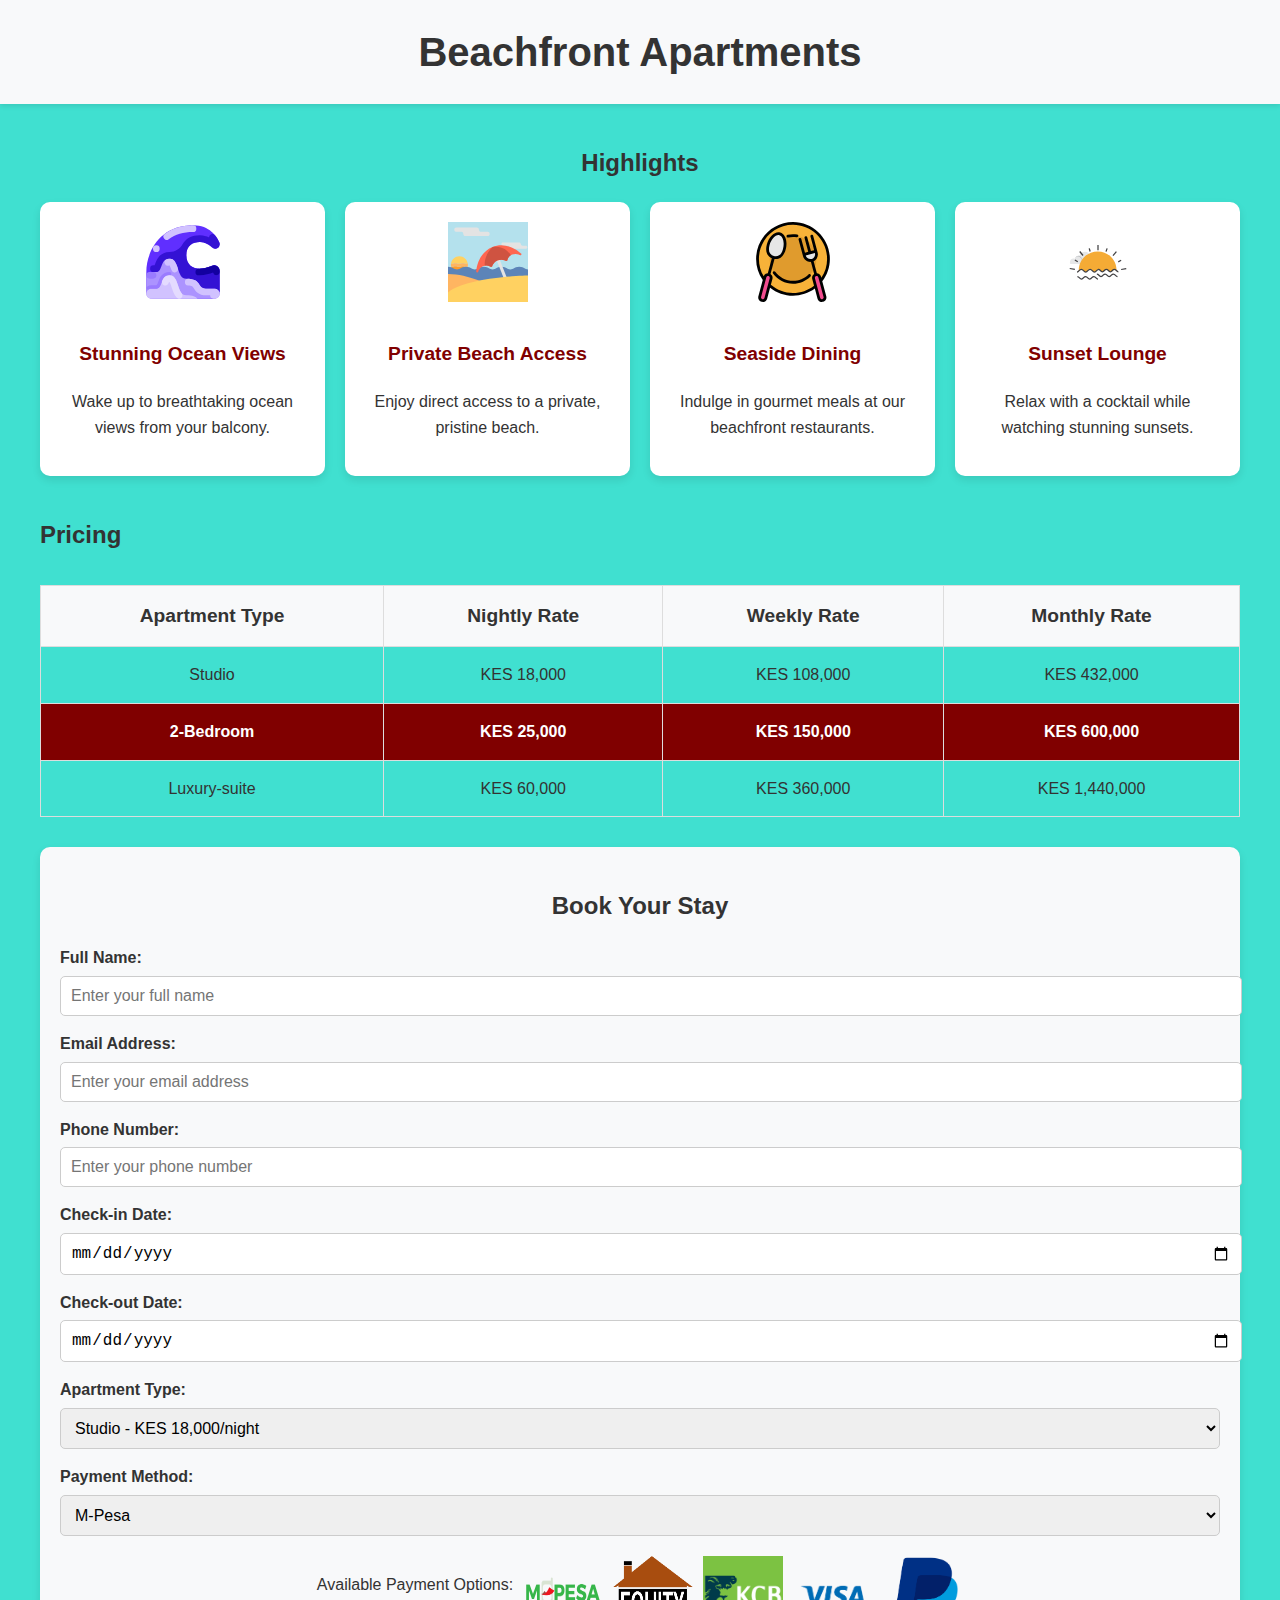
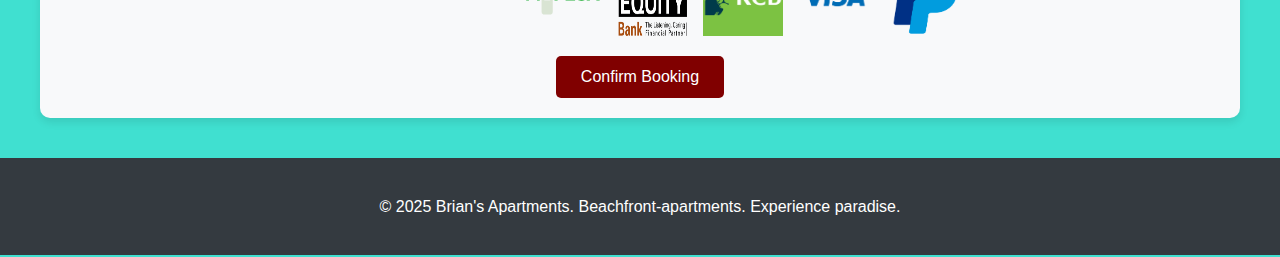
<file: beachfront-apartments.html>
<!DOCTYPE html>
<html lang="en">
  <head>
    <meta charset="UTF-8" />
    <meta name="viewport" content="width=device-width, initial-scale=1.0" />
    <title>City Apartments</title>
    <link rel="stylesheet" href="styles.css" />
    <style>
      body {
        font-family: Arial, sans-serif;
        line-height: 1.6;
        margin: 0;
        padding: 0;
        color: #333;
        background-color: turquoise;
      }
      
      header {
        background-color: #f8f9fa;
        padding: 20px 0;
        text-align: center;
        box-shadow: 0 2px 5px rgba(0, 0, 0, 0.1);
      }

      header h1 {
        font-size: 2.5rem;
        margin: 0;
      }

      main {
        padding: 20px;
      }

      .container {
        max-width: 1200px;
        margin: 0 auto;
        padding: 0 15px;
      }

      .features-section {
        margin: 40px 0;
      }

      .features-section h2 {
        text-align: center;
        margin-bottom: 20px;
      }

      .features {
        display: grid;
        grid-template-columns: repeat(auto-fit, minmax(250px, 1fr));
        gap: 20px;
      }

      .feature-card {
        background-color: #fff;
        border-radius: 10px;
        padding: 20px;
        box-shadow: 0 4px 8px rgba(0, 0, 0, 0.1);
        text-align: center;
        transition: transform 0.3s ease;
      }

      .feature-card:hover {
        transform: translateY(-5px);
      }

      .feature-card img {
        width: 80px;
        margin-bottom: 10px;
      }

      .feature-card h3 {
        font-size: 1.2rem;
        color: maroon;
      }

      /* Pricing Table */
      .pricing-table {
        width: 100%;
        margin: 30px 0;
        border-collapse: collapse;
        text-align: center;
      }

      .pricing-table th,
      .pricing-table td {
        padding: 15px;
        border: 1px solid #ddd;
      }

      .pricing-table th {
        background-color: #f8f9fa;
        font-size: 1.2rem;
      }

      .pricing-table td {
        font-size: 1rem;
      }

      .pricing-table .highlight {
        background-color: maroon;
        color: #fff;
      }

      .booking-form {
        background-color: #f8f9fa;
        padding: 20px;
        border-radius: 10px;
        box-shadow: 0 4px 8px rgba(0, 0, 0, 0.1);
        margin: 30px 0;
      }

      .booking-form h2 {
        text-align: center;
      }

      .form-group {
        margin: 15px 0;
      }

      .form-group label {
        display: block;
        font-weight: bold;
        margin-bottom: 5px;
      }

      .form-group input,
      .form-group select {
        width: 100%;
        padding: 10px;
        font-size: 1rem;
        border: 1px solid #ccc;
        border-radius: 5px;
      }

      .form-group input:focus,
      .form-group select:focus {
        border-color: maroon;
        outline: none;
      }

      .payment-options {
        margin: 20px 0;
        display: flex;
        flex-wrap: wrap;
        gap: 10px;
        justify-content: center;
      }

      .payment-options img {
        width: 80px;
        height: auto;
      }

      .submit-button {
        text-align: center;
      }

      .submit-button button {
        padding: 12px 25px;
        font-size: 1rem;
        background-color: maroon;
        color: #fff;
        border: none;
        border-radius: 5px;
        cursor: pointer;
      }

      .submit-button button:hover {
        background-color: maroon;
      }

      footer {
        background-color: #343a40;
        color: #fff;
        text-align: center;
        padding: 20px 0;
        margin-top: 40px;
      }

      /* Media Queries for Responsiveness */
      @media (max-width: 768px) {
        header h1 {
          font-size: 2rem;
        }

        .booking-form {
          padding: 15px;
        }

        .form-group input,
        .form-group select {
          font-size: 0.9rem;
        }

        .submit-button button {
          padding: 10px 20px;
          font-size: 0.9rem;
        }
      }

      @media (max-width: 576px) {
        header h1 {
          font-size: 1.8rem;
        }

        .payment-options img {
          width: 60px;
        }

        .submit-button button {
          width: 100%;
          font-size: 1rem;
        }
      }
    </style>
  </head>
  <body>
    <header> 
      <h1>Beachfront Apartments</h1>
    </header>
    <main class="container">
      <section class="features-section">
        <h2>Highlights</h2>
        <div class="features">
          <div class="feature-card">
            <img src="images/reshot-icon-ocean-wave-925QXMDH6W.svg" alt="Ocean View" />
            <h3>Stunning Ocean Views</h3>
            <p>Wake up to breathtaking ocean views from your balcony.</p>
          </div>
          <div class="feature-card">
            <img src="images/reshot-icon-beach-BEVYLC5MA7.svg" alt="Beach Access" />
            <h3>Private Beach Access</h3>
            <p>Enjoy direct access to a private, pristine beach.</p>
          </div>
          <div class="feature-card">
            <img src="images/reshot-icon-restaurant-YSTX8CFW2M.svg" alt="Dining" />
            <h3>Seaside Dining</h3>
            <p>Indulge in gourmet meals at our beachfront restaurants.</p>
          </div>
          <div class="feature-card">
            <img src="images/reshot-icon-sunset-KJ43LA6CFQ.svg" alt="Sunset Views" />
            <h3>Sunset Lounge</h3>
            <p>Relax with a cocktail while watching stunning sunsets.</p>
          </div>
        </div>
      </section>

      <!-- Pricing Table -->
      <section>
        <h2>Pricing</h2>
        <table class="pricing-table">
          <thead>
            <tr>
              <th>Apartment Type</th>
              <th>Nightly Rate</th>
              <th>Weekly Rate</th>
              <th>Monthly Rate</th>
            </tr>
          </thead>
          <tbody>
            <tr>
              <td>Studio</td>
              <td>KES 18,000</td>
              <td>KES 108,000</td>
              <td>KES 432,000</td>
            </tr>
            <tr class="highlight">
              <td>2-Bedroom</td>
              <td>KES 25,000</td>
              <td>KES 150,000</td>
              <td>KES 600,000</td>
            </tr>
            <tr>
              <td>Luxury-suite</td>
              <td>KES 60,000</td>
              <td>KES 360,000</td>
              <td>KES 1,440,000</td>
            </tr>
          </tbody>
        </table>
      </section>
      <section class="booking-form">
        <h2>Book Your Stay</h2>
        <form id="bookingForm" action="#" method="POST">
          <div class="form-group">
            <label for="name">Full Name:</label>
            <input
              type="text"
              id="name"
              name="name"
              placeholder="Enter your full name"
              required
            />
          </div>
          <div class="form-group">
            <label for="email">Email Address:</label>
            <input
              type="email"
              id="email"
              name="email"
              placeholder="Enter your email address"
              required
            />
          </div>
          <div class="form-group">
            <label for="phone">Phone Number:</label>
            <input
              type="tel"
              id="phone"
              name="phone"
              placeholder="Enter your phone number"
              required
            />
          </div>
          <div class="form-group">
            <label for="checkin">Check-in Date:</label>
            <input type="date" id="checkin" name="checkin" required />
          </div>
          <div class="form-group">
            <label for="checkout">Check-out Date:</label>
            <input type="date" id="checkout" name="checkout" required />
          </div>
          <div class="form-group">
            <label for="apartment">Apartment Type:</label>
            <select id="apartment" name="apartment" required>
              <option value="studio">Studio - KES 18,000/night</option>
              <option value="2-bedroom">2-Bedroom - KES 25,000/night</option>
              <option value="penthouse">Luxury-suite - KES 60,000/night</option>
            </select>
          </div>
          <div class="form-group">
            <label for="payment">Payment Method:</label>
            <select id="payment" name="payment" required>
              <option value="mpesa">M-Pesa</option>
              <option value="equity">Equity Bank</option>
              <option value="kcb">KCB Bank</option>
              <option value="visa">Visa</option>
              <option value="paypal">PayPal</option>
            </select>
          </div>
          <div class="payment-options">
            <p>Available Payment Options:</p>
            <img src="images/Mpesa-Logo.png" alt="M-Pesa" />
            <img src="images/equity-bank-seeklogo.png" alt="Equity Bank" />
            <img src="images/idZTbUVQVQ_1738647572570.png" alt="KCB Bank" />
            <img src="images/vecteezy_visa-logo-png-visa-icon-transparent-png_20975576.png" alt="Visa" />
            <img src="images/pngwing.com.png" alt="PayPal" />
          </div>
          <div class="submit-button">
            <button type="submit">Confirm Booking</button>
          </div>
        </form>
      </section>
    </main>
    <footer>
      <p>&copy; 2025 Brian's Apartments. Beachfront-apartments. Experience paradise.</p>
    </footer>
  </body>
</html>
    </main>
  </body>
</html>
</file>
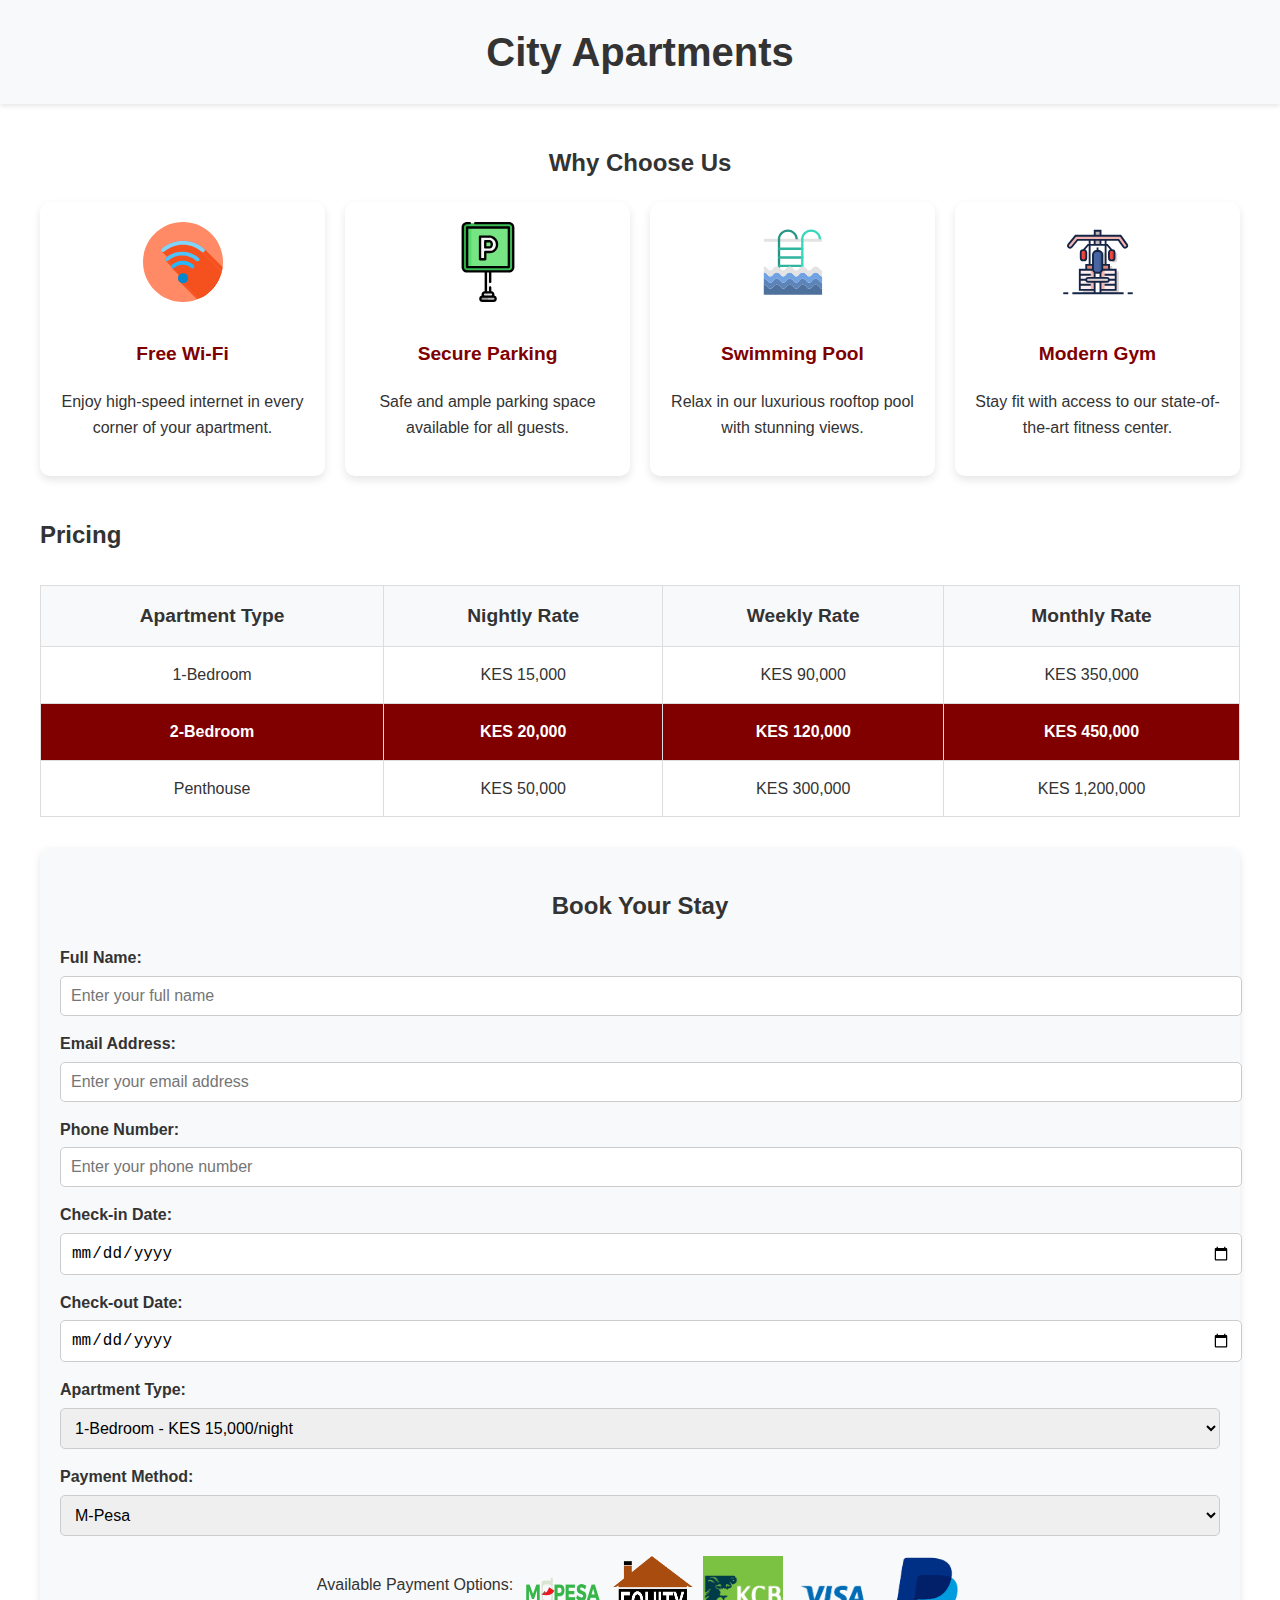
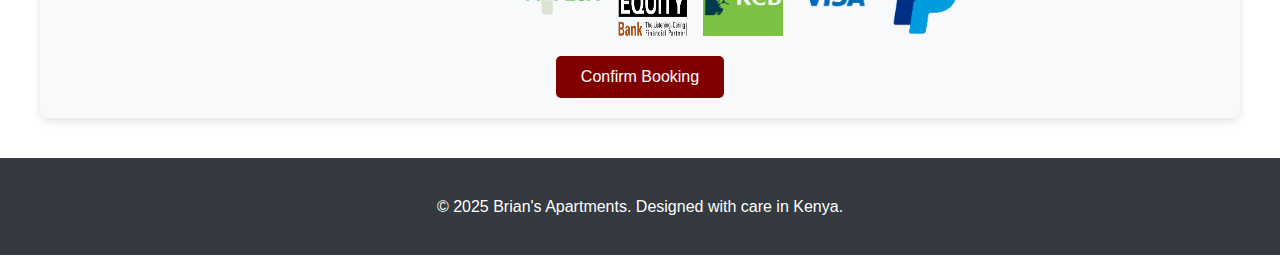
<file: city-apartments.html>
<!DOCTYPE html>
<html lang="en">
  <head>
    <meta charset="UTF-8" />
    <meta name="viewport" content="width=device-width, initial-scale=1.0" />
    <title>City Apartments</title>
    <link rel="stylesheet" href="styles.css" />
    <style>
      body {
        font-family: Arial, sans-serif;
        line-height: 1.6;
        margin: 0;
        padding: 0;
        color: #333;
      }

      header {
        background-color: #f8f9fa;
        padding: 20px 0;
        text-align: center;
        box-shadow: 0 2px 5px rgba(0, 0, 0, 0.1);
      }

      header h1 {
        font-size: 2.5rem;
        margin: 0;
      }

      main {
        padding: 20px;
      }

      .container {
        max-width: 1200px;
        margin: 0 auto;
        padding: 0 15px;
      }

      .features-section {
        margin: 40px 0;
      }

      .features-section h2 {
        text-align: center;
        margin-bottom: 20px;
      }

      .features {
        display: grid;
        grid-template-columns: repeat(auto-fit, minmax(250px, 1fr));
        gap: 20px;
      }

      .feature-card {
        background-color: #fff;
        border-radius: 10px;
        padding: 20px;
        box-shadow: 0 4px 8px rgba(0, 0, 0, 0.1);
        text-align: center;
        transition: transform 0.3s ease;
      }

      .feature-card:hover {
        transform: translateY(-5px);
      }

      .feature-card img {
        width: 80px;
        margin-bottom: 10px;
      }

      .feature-card h3 {
        font-size: 1.2rem;
        color: maroon;
      }

      /* Pricing Table */
      .pricing-table {
        width: 100%;
        margin: 30px 0;
        border-collapse: collapse;
        text-align: center;
      }

      .pricing-table th,
      .pricing-table td {
        padding: 15px;
        border: 1px solid #ddd;
      }

      .pricing-table th {
        background-color: #f8f9fa;
        font-size: 1.2rem;
      }

      .pricing-table td {
        font-size: 1rem;
      }

      .pricing-table .highlight {
        background-color: maroon;
        color: #fff;
      }

      .booking-form {
        background-color: #f8f9fa;
        padding: 20px;
        border-radius: 10px;
        box-shadow: 0 4px 8px rgba(0, 0, 0, 0.1);
        margin: 30px 0;
      }

      .booking-form h2 {
        text-align: center;
      }

      .form-group {
        margin: 15px 0;
      }

      .form-group label {
        display: block;
        font-weight: bold;
        margin-bottom: 5px;
      }

      .form-group input,
      .form-group select {
        width: 100%;
        padding: 10px;
        font-size: 1rem;
        border: 1px solid #ccc;
        border-radius: 5px;
      }

      .form-group input:focus,
      .form-group select:focus {
        border-color: maroon;
        outline: none;
      }

      .payment-options {
        margin: 20px 0;
        display: flex;
        flex-wrap: wrap;
        gap: 10px;
        justify-content: center;
      }

      .payment-options img {
        width: 80px;
        height: auto;
      }

      .submit-button {
        text-align: center;
      }

      .submit-button button {
        padding: 12px 25px;
        font-size: 1rem;
        background-color: maroon;
        color: #fff;
        border: none;
        border-radius: 5px;
        cursor: pointer;
      }

      .submit-button button:hover {
        background-color: maroon;
      }

      footer {
        background-color: #343a40;
        color: #fff;
        text-align: center;
        padding: 20px 0;
        margin-top: 40px;
      }

      /* Media Queries for Responsiveness */
      @media (max-width: 768px) {
        header h1 {
          font-size: 2rem;
        }

        .booking-form {
          padding: 15px;
        }

        .form-group input,
        .form-group select {
          font-size: 0.9rem;
        }

        .submit-button button {
          padding: 10px 20px;
          font-size: 0.9rem;
        }
      }

      @media (max-width: 576px) {
        header h1 {
          font-size: 1.8rem;
        }

        .payment-options img {
          width: 60px;
        }

        .submit-button button {
          width: 100%;
          font-size: 1rem;
        }
      }
    </style>
  </head>
  <body>
    <header>
      <h1>City Apartments</h1>
    </header>
    <main class="container">
      <section class="features-section">
        <h2>Why Choose Us</h2>
        <div class="features">
          <div class="feature-card">
            <img src="images/reshot-icon-wifi-9GNBSHYE6A.svg" alt="Free Wi-Fi" />
            <h3>Free Wi-Fi</h3>
            <p>Enjoy high-speed internet in every corner of your apartment.</p>
          </div>
          <div class="feature-card">
            <img src="images/reshot-icon-parking-YW4CGQ8JEV.svg" alt="Parking" />
            <h3>Secure Parking</h3>
            <p>Safe and ample parking space available for all guests.</p>
          </div>
          <div class="feature-card">
            <img src="images/reshot-icon-pool-UV6WNCDA3R.svg" alt="Pool" />
            <h3>Swimming Pool</h3>
            <p>Relax in our luxurious rooftop pool with stunning views.</p>
          </div>
          <div class="feature-card">
            <img src="images/reshot-icon-gym-station-2B8U6QTVG4.svg" alt="Gym" />
            <h3>Modern Gym</h3>
            <p>Stay fit with access to our state-of-the-art fitness center.</p>
          </div>
        </div>
      </section>

      <!-- Pricing Table -->
      <section>
        <h2>Pricing</h2>
        <table class="pricing-table">
          <thead>
            <tr>
              <th>Apartment Type</th>
              <th>Nightly Rate</th>
              <th>Weekly Rate</th>
              <th>Monthly Rate</th>
            </tr>
          </thead>
          <tbody>
            <tr>
              <td>1-Bedroom</td>
              <td>KES 15,000</td>
              <td>KES 90,000</td>
              <td>KES 350,000</td>
            </tr>
            <tr class="highlight">
              <td>2-Bedroom</td>
              <td>KES 20,000</td>
              <td>KES 120,000</td>
              <td>KES 450,000</td>
            </tr>
            <tr>
              <td>Penthouse</td>
              <td>KES 50,000</td>
              <td>KES 300,000</td>
              <td>KES 1,200,000</td>
            </tr>
          </tbody>
        </table>
      </section>
      <section class="booking-form">
        <h2>Book Your Stay</h2>
        <form id="bookingForm" action="#" method="POST">
          <div class="form-group">
            <label for="name">Full Name:</label>
            <input
              type="text"
              id="name"
              name="name"
              placeholder="Enter your full name"
              required
            />
          </div>
          <div class="form-group">
            <label for="email">Email Address:</label>
            <input
              type="email"
              id="email"
              name="email"
              placeholder="Enter your email address"
              required
            />
          </div>
          <div class="form-group">
            <label for="phone">Phone Number:</label>
            <input
              type="tel"
              id="phone"
              name="phone"
              placeholder="Enter your phone number"
              required
            />
          </div>
          <div class="form-group">
            <label for="checkin">Check-in Date:</label>
            <input type="date" id="checkin" name="checkin" required />
          </div>
          <div class="form-group">
            <label for="checkout">Check-out Date:</label>
            <input type="date" id="checkout" name="checkout" required />
          </div>
          <div class="form-group">
            <label for="apartment">Apartment Type:</label>
            <select id="apartment" name="apartment" required>
              <option value="1-bedroom">1-Bedroom - KES 15,000/night</option>
              <option value="2-bedroom">2-Bedroom - KES 20,000/night</option>
              <option value="penthouse">Penthouse - KES 50,000/night</option>
            </select>
          </div>
          <div class="form-group">
            <label for="payment">Payment Method:</label>
            <select id="payment" name="payment" required>
              <option value="mpesa">M-Pesa</option>
              <option value="equity">Equity Bank</option>
              <option value="kcb">KCB Bank</option>
              <option value="visa">Visa</option>
              <option value="paypal">PayPal</option>
            </select>
          </div>
          <div class="payment-options">
            <p>Available Payment Options:</p>
            <img src="images/Mpesa-Logo.png" alt="M-Pesa" />
            <img src="images/equity-bank-seeklogo.png" alt="Equity Bank" />
            <img src="images/idZTbUVQVQ_1738647572570.png" alt="KCB Bank" />
            <img src="images/vecteezy_visa-logo-png-visa-icon-transparent-png_20975576.png" alt="Visa" />
            <img src="images/pngwing.com.png" alt="PayPal" />
          </div>
          <div class="submit-button">
            <button type="submit">Confirm Booking</button>
          </div>
        </form>
      </section>
    </main>
    <footer>
      <p>&copy; 2025 Brian's Apartments. Designed with care in Kenya.</p>
    </footer>
  </body>
</html>
    </main>
  </body>
</html>
</file>
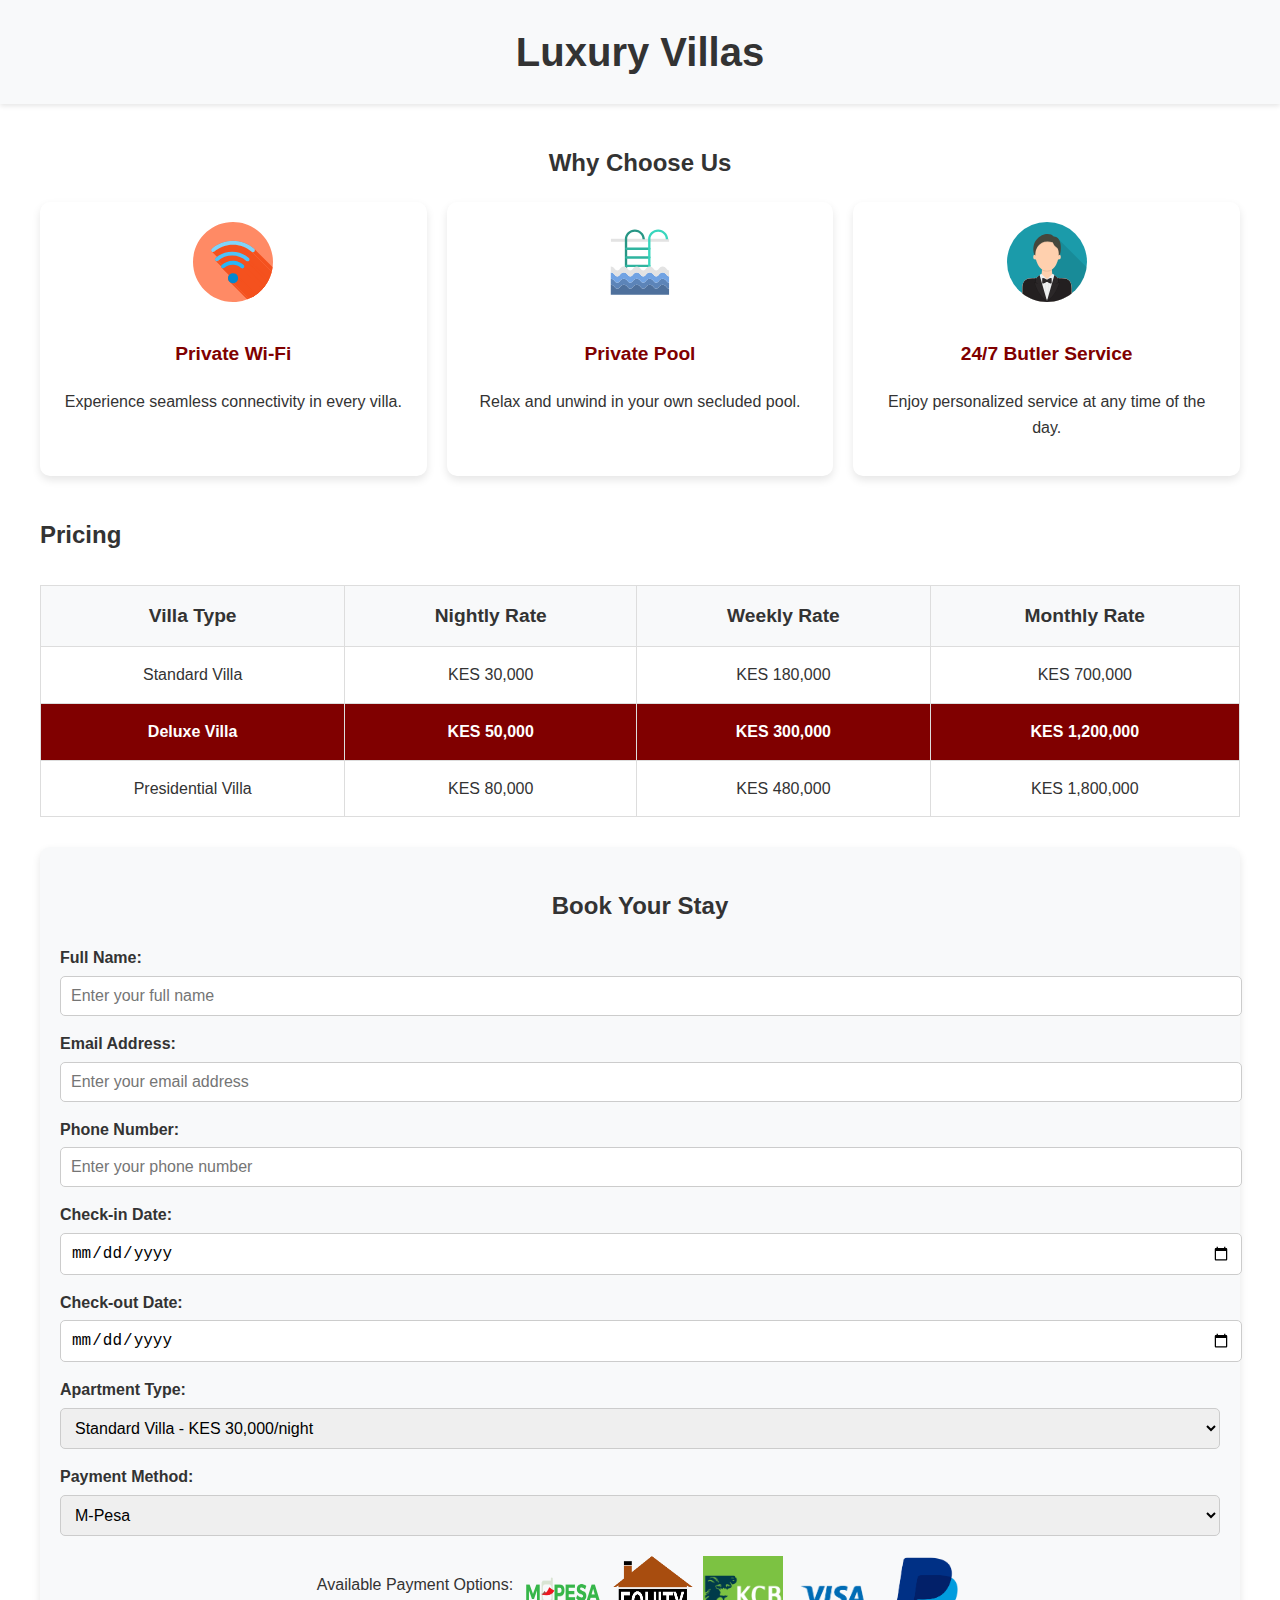
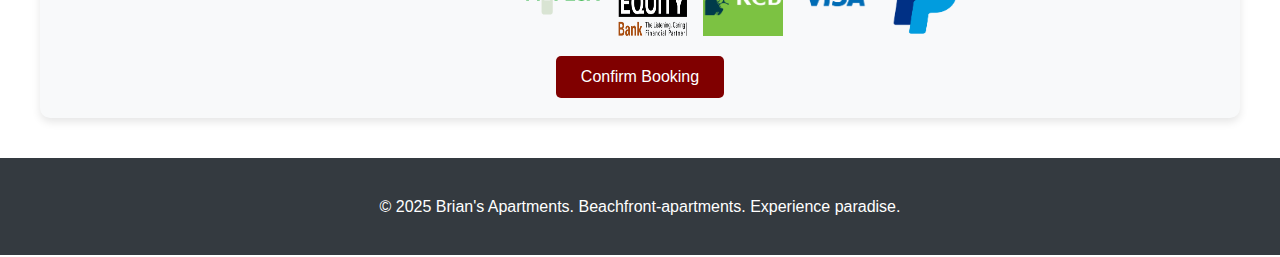
<file: luxury-villas.html>
<!DOCTYPE html>
<html lang="en">
  <head>
    <meta charset="UTF-8" />
    <meta name="viewport" content="width=device-width, initial-scale=1.0" />
    <title>Luxury Villas</title>
    <link rel="stylesheet" href="styles.css" />
    <style>
      body {
        font-family: Arial, sans-serif;
        line-height: 1.6;
        margin: 0;
        padding: 0;
        color: #333;
      }

      header {
        background-color: #f8f9fa;
        padding: 20px 0;
        text-align: center;
        box-shadow: 0 2px 5px rgba(0, 0, 0, 0.1);
      }

      header h1 {
        font-size: 2.5rem;
        margin: 0;
      }

      main {
        padding: 20px;
      }

      .container {
        max-width: 1200px;
        margin: 0 auto;
        padding: 0 15px;
      }

      .features-section {
        margin: 40px 0;
      }

      .features-section h2 {
        text-align: center;
        margin-bottom: 20px;
      }

      .features {
        display: grid;
        grid-template-columns: repeat(auto-fit, minmax(250px, 1fr));
        gap: 20px;
      }

      .feature-card {
        background-color: #fff;
        border-radius: 10px;
        padding: 20px;
        box-shadow: 0 4px 8px rgba(0, 0, 0, 0.1);
        text-align: center;
        transition: transform 0.3s ease;
      }

      .feature-card:hover {
        transform: translateY(-5px);
      }

      .feature-card img {
        width: 80px;
        margin-bottom: 10px;
      }

      .feature-card h3 {
        font-size: 1.2rem;
        color: maroon;
      }

      /* Pricing Table */
      .pricing-table {
        width: 100%;
        margin: 30px 0;
        border-collapse: collapse;
        text-align: center;
      }

      .pricing-table th,
      .pricing-table td {
        padding: 15px;
        border: 1px solid #ddd;
      }

      .pricing-table th {
        background-color: #f8f9fa;
        font-size: 1.2rem;
      }

      .pricing-table td {
        font-size: 1rem;
      }

      .pricing-table .highlight {
        background-color: maroon;
        color: #fff;
      }

      .booking-form {
        background-color: #f8f9fa;
        padding: 20px;
        border-radius: 10px;
        box-shadow: 0 4px 8px rgba(0, 0, 0, 0.1);
        margin: 30px 0;
      }

      .booking-form h2 {
        text-align: center;
      }

      .form-group {
        margin: 15px 0;
      }

      .form-group label {
        display: block;
        font-weight: bold;
        margin-bottom: 5px;
      }

      .form-group input,
      .form-group select {
        width: 100%;
        padding: 10px;
        font-size: 1rem;
        border: 1px solid #ccc;
        border-radius: 5px;
      }

      .form-group input:focus,
      .form-group select:focus {
        border-color: maroon;
        outline: none;
      }

      .payment-options {
        margin: 20px 0;
        display: flex;
        flex-wrap: wrap;
        gap: 10px;
        justify-content: center;
      }

      .payment-options img {
        width: 80px;
        height: auto;
      }

      .submit-button {
        text-align: center;
      }

      .submit-button button {
        padding: 12px 25px;
        font-size: 1rem;
        background-color: maroon;
        color: #fff;
        border: none;
        border-radius: 5px;
        cursor: pointer;
      }

      .submit-button button:hover {
        background-color: maroon;
      }

      footer {
        background-color: #343a40;
        color: #fff;
        text-align: center;
        padding: 20px 0;
        margin-top: 40px;
      }

      /* Media Queries for Responsiveness */
      @media (max-width: 768px) {
        header h1 {
          font-size: 2rem;
        }

        .booking-form {
          padding: 15px;
        }

        .form-group input,
        .form-group select {
          font-size: 0.9rem;
        }

        .submit-button button {
          padding: 10px 20px;
          font-size: 0.9rem;
        }
      }

      @media (max-width: 576px) {
        header h1 {
          font-size: 1.8rem;
        }

        .payment-options img {
          width: 60px;
        }

        .submit-button button {
          width: 100%;
          font-size: 1rem;
        }
      }
    </style>
  </head>
  <body>
    <header>
      <h1>Luxury Villas</h1>
    </header>
    <main class="container">
        <section class="features-section">
            <h2>Why Choose Us</h2>
            <div class="features">
              <div class="feature-card">
                <img src="images/reshot-icon-wifi-9GNBSHYE6A.svg" alt="Free Wi-Fi" />
                <h3>Private Wi-Fi</h3>
                <p>Experience seamless connectivity in every villa.</p>
              </div>
              <div class="feature-card">
                <img src="images/reshot-icon-pool-UV6WNCDA3R.svg" alt="Private Pool" />
                <h3>Private Pool</h3>
                <p>Relax and unwind in your own secluded pool.</p>
              </div>
              <div class="feature-card">
                <img src="images/reshot-icon-butler-Y4FSAE6DCQ.svg" alt="Butler Service" />
                <h3>24/7 Butler Service</h3>
                <p>Enjoy personalized service at any time of the day.</p>
              </div>
            </div>
          </section>

      <!-- Pricing Table -->
      <section>
        <h2>Pricing</h2>
        <table class="pricing-table">
          <thead>
            <tr>
              <th>Villa Type</th>
              <th>Nightly Rate</th>
              <th>Weekly Rate</th>
              <th>Monthly Rate</th>
            </tr>
          </thead>
          <tbody>
            <tr>
              <td>Standard Villa</td>
              <td>KES 30,000</td>
              <td>KES 180,000</td>
              <td>KES 700,000</td>
            </tr>
            <tr class="highlight">
              <td>Deluxe Villa</td>
              <td>KES 50,000</td>
              <td>KES 300,000</td>
              <td>KES 1,200,000</td>
            </tr>
            <tr>
              <td>Presidential Villa</td>
              <td>KES 80,000</td>
              <td>KES 480,000</td>
              <td>KES 1,800,000</td>
            </tr>
          </tbody>
        </table>
      </section>
      <section class="booking-form">
        <h2>Book Your Stay</h2>
        <form id="bookingForm" action="#" method="POST">
          <div class="form-group">
            <label for="name">Full Name:</label>
            <input
              type="text"
              id="name"
              name="name"
              placeholder="Enter your full name"
              required
            />
          </div>
          <div class="form-group">
            <label for="email">Email Address:</label>
            <input
              type="email"
              id="email"
              name="email"
              placeholder="Enter your email address"
              required
            />
          </div>
          <div class="form-group">
            <label for="phone">Phone Number:</label>
            <input
              type="tel"
              id="phone"
              name="phone"
              placeholder="Enter your phone number"
              required
            />
          </div>
          <div class="form-group">
            <label for="checkin">Check-in Date:</label>
            <input type="date" id="checkin" name="checkin" required />
          </div>
          <div class="form-group">
            <label for="checkout">Check-out Date:</label>
            <input type="date" id="checkout" name="checkout" required />
          </div>
          <div class="form-group">
            <label for="apartment">Apartment Type:</label>
            <select id="apartment" name="apartment" required>
              <option value="Standard">Standard Villa - KES 30,000/night</option>
              <option value="Deluxe">Deluxe Villa - KES 50,000/night</option>
              <option value="Presidential">Presidential Villa - KES 80,000/night</option>
            </select>
          </div>
          <div class="form-group">
            <label for="payment">Payment Method:</label>
            <select id="payment" name="payment" required>
              <option value="mpesa">M-Pesa</option>
              <option value="equity">Equity Bank</option>
              <option value="kcb">KCB Bank</option>
              <option value="visa">Visa</option>
              <option value="paypal">PayPal</option>
            </select>
          </div>
          <div class="payment-options">
            <p>Available Payment Options:</p>
            <img src="images/Mpesa-Logo.png" alt="M-Pesa" />
            <img src="images/equity-bank-seeklogo.png" alt="Equity Bank" />
            <img src="images/idZTbUVQVQ_1738647572570.png" alt="KCB Bank" />
            <img src="images/vecteezy_visa-logo-png-visa-icon-transparent-png_20975576.png" alt="Visa" />
            <img src="images/pngwing.com.png" alt="PayPal" />
          </div>
          <div class="submit-button">
            <button type="submit">Confirm Booking</button>
          </div>
        </form>
      </section>
    </main>
    <footer>
      <p>&copy; 2025 Brian's Apartments. Beachfront-apartments. Experience paradise.</p>
    </footer>
  </body>
</html>
    </main>
  </body>
</html>
</file>
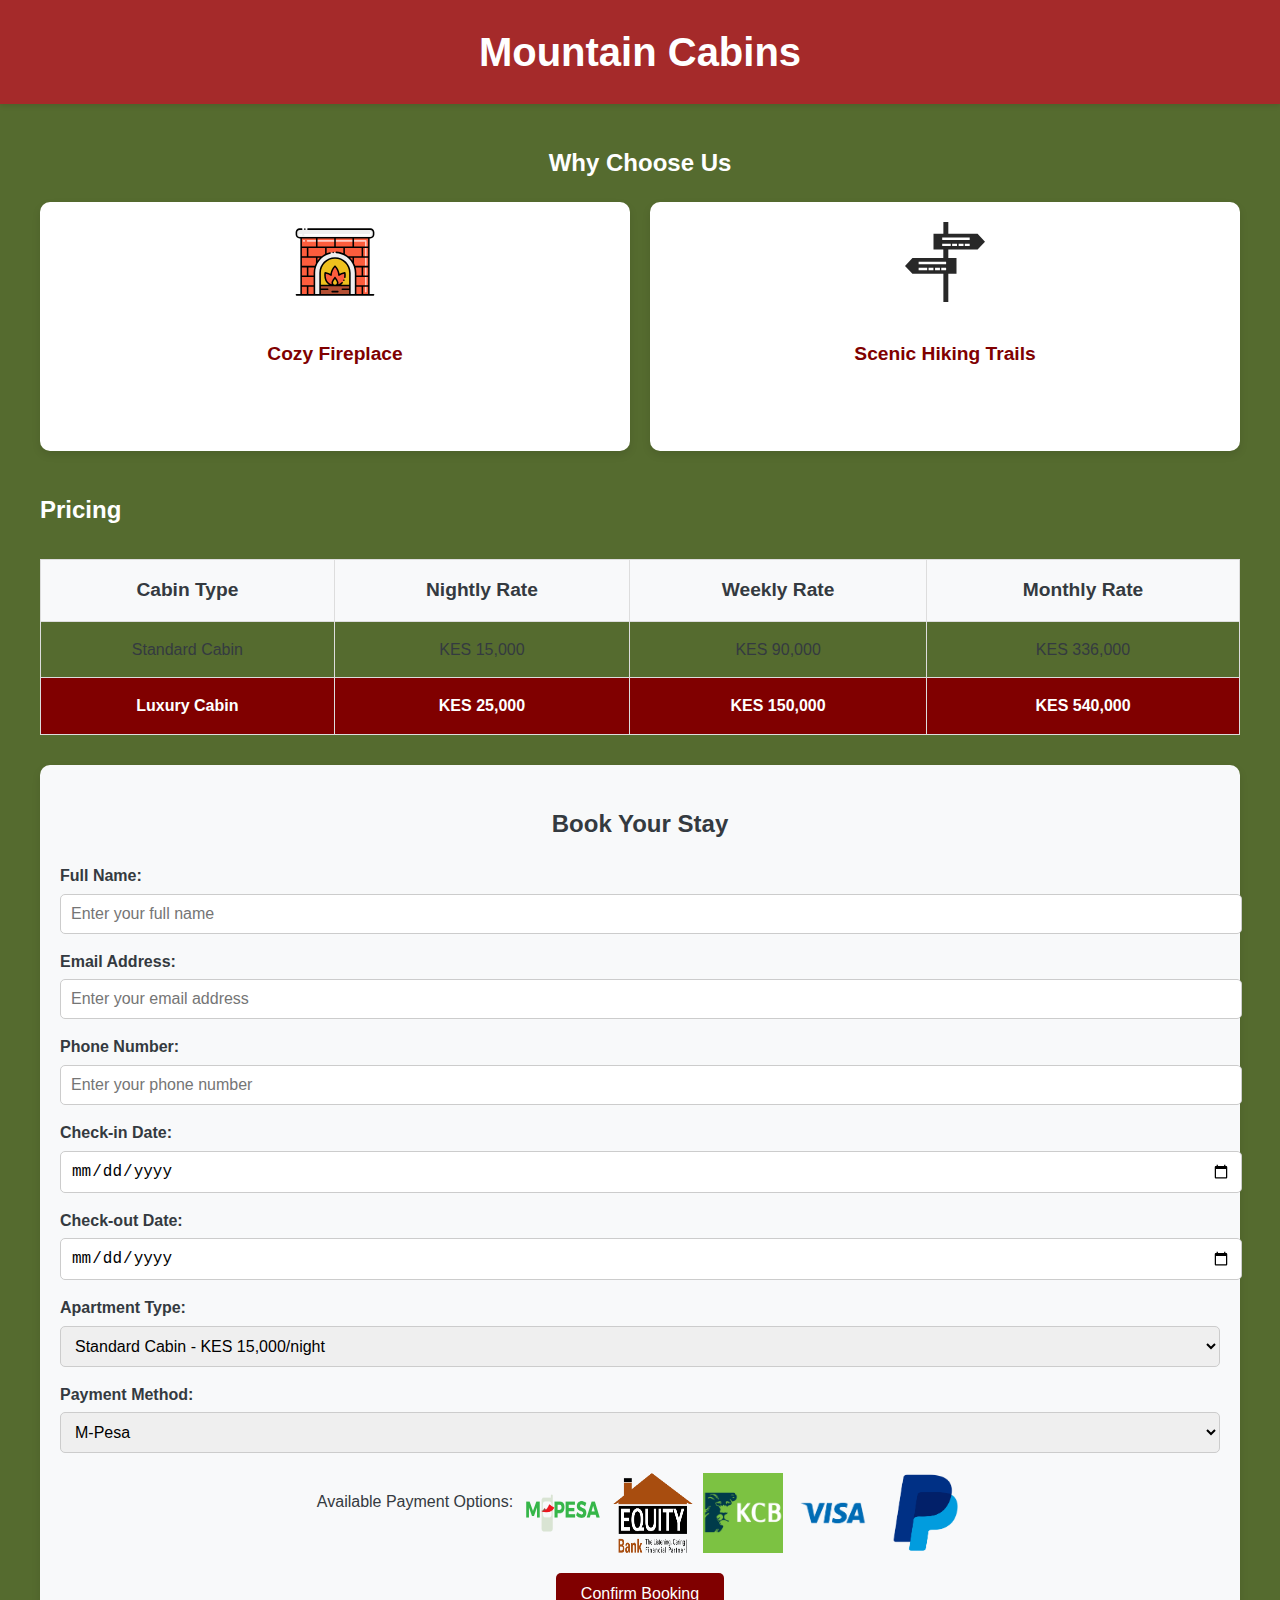
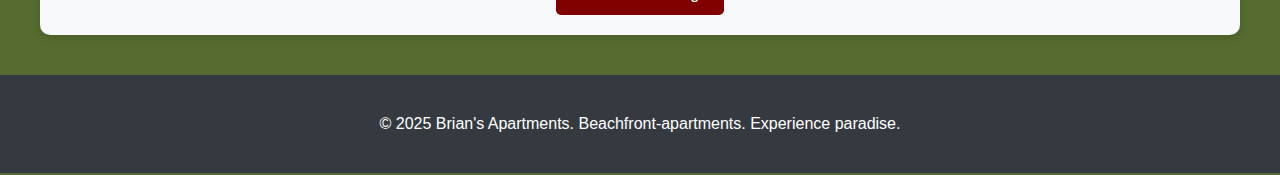
<file: mountain-cabins.html>
<!DOCTYPE html>
<html lang="en">
  <head>
    <meta charset="UTF-8" />
    <meta name="viewport" content="width=device-width, initial-scale=1.0" />
    <title>Mountain Cabins</title>
    <link rel="stylesheet" href="styles.css" />
    <style>
      body {
        font-family: Arial, sans-serif;
        line-height: 1.6;
        margin: 0;
        padding: 0;
        color: white;
        background-color: darkolivegreen;
      }

      header {
        background-color: brown;
        padding: 20px 0;
        text-align: center;
        box-shadow: 0 2px 5px rgba(0, 0, 0, 0.1);
      }

      header h1 {
        font-size: 2.5rem;
        margin: 0;
      }

      main {
        padding: 20px;
      }

      .container {
        max-width: 1200px;
        margin: 0 auto;
        padding: 0 15px;
      }

      .features-section {
        margin: 40px 0;
      }

      .features-section h2 {
        text-align: center;
        margin-bottom: 20px;
      }

      .features {
        display: grid;
        grid-template-columns: repeat(auto-fit, minmax(250px, 1fr));
        gap: 20px;
      }

      .feature-card {
        background-color: #fff;
        border-radius: 10px;
        padding: 20px;
        box-shadow: 0 4px 8px rgba(0, 0, 0, 0.1);
        text-align: center;
        transition: transform 0.3s ease;
      }

      .feature-card:hover {
        transform: translateY(-5px);
      }

      .feature-card img {
        width: 80px;
        margin-bottom: 10px;
      }

      .feature-card h3 {
        font-size: 1.2rem;
        color: maroon;
      }

      /* Pricing Table */
      .pricing-table {
        width: 100%;
        margin: 30px 0;
        border-collapse: collapse;
        text-align: center;
        color: #343a40;
      }

      .pricing-table th,
      .pricing-table td {
        padding: 15px;
        border: 1px solid #ddd;
      }

      .pricing-table th {
        background-color: #f8f9fa;
        font-size: 1.2rem;
      }

      .pricing-table td {
        font-size: 1rem;
      }

      .pricing-table .highlight {
        background-color: maroon;
        color: #fff;
      }

      .booking-form {
        background-color: #f8f9fa;
        padding: 20px;
        border-radius: 10px;
        box-shadow: 0 4px 8px rgba(0, 0, 0, 0.1);
        margin: 30px 0;
        color: #343a40;
      }

      .booking-form h2 {
        text-align: center;
      }

      .form-group {
        margin: 15px 0;
      }

      .form-group label {
        display: block;
        font-weight: bold;
        margin-bottom: 5px;
      }

      .form-group input,
      .form-group select {
        width: 100%;
        padding: 10px;
        font-size: 1rem;
        border: 1px solid #ccc;
        border-radius: 5px;
      }

      .form-group input:focus,
      .form-group select:focus {
        border-color: maroon;
        outline: none;
      }

      .payment-options {
        margin: 20px 0;
        display: flex;
        flex-wrap: wrap;
        gap: 10px;
        justify-content: center;
      }

      .payment-options img {
        width: 80px;
        height: auto;
      }

      .submit-button {
        text-align: center;
      }

      .submit-button button {
        padding: 12px 25px;
        font-size: 1rem;
        background-color: maroon;
        color: #fff;
        border: none;
        border-radius: 5px;
        cursor: pointer;
      }

      .submit-button button:hover {
        background-color: maroon;
      }

      footer {
        background-color: #343a40;
        color: #fff;
        text-align: center;
        padding: 20px 0;
        margin-top: 40px;
      }

      /* Media Queries for Responsiveness */
      @media (max-width: 768px) {
        header h1 {
          font-size: 2rem;
        }

        .booking-form {
          padding: 15px;
        }

        .form-group input,
        .form-group select {
          font-size: 0.9rem;
        }

        .submit-button button {
          padding: 10px 20px;
          font-size: 0.9rem;
        }
      }

      @media (max-width: 576px) {
        header h1 {
          font-size: 1.8rem;
        }

        .payment-options img {
          width: 60px;
        }

        .submit-button button {
          width: 100%;
          font-size: 1rem;
        }
      }
    </style>
  </head>
  <body>
    <header>
      <h1>Mountain Cabins</h1>
    </header>
    <main class="container">
        <section class="features-section">
            <h2>Why Choose Us</h2>
            <div class="features">
              <div class="feature-card">
                <img src="images/reshot-icon-fireplace-TLJX2YVDH8.svg" alt="Cozy Fireplace" />
                <h3>Cozy Fireplace</h3>
                <p>Relax by the warm and inviting fireplace.</p>
              </div>
              <div class="feature-card">
                <img src="images/reshot-icon-trail-signs-Q7HL849V5B.svg" alt="Hiking Trails" />
                <h3>Scenic Hiking Trails</h3>
                <p>Explore the beautiful mountain landscapes.</p>
              </div>
            </div>
          </section>

      <!-- Pricing Table -->
      <section>
        <h2>Pricing</h2>
        <table class="pricing-table">
          <thead>
            <tr>
              <th>Cabin Type</th>
              <th>Nightly Rate</th>
              <th>Weekly Rate</th>
              <th>Monthly Rate</th>
            </tr>
          </thead>
          <tbody>
            <tr>
              <td>Standard Cabin</td>
              <td>KES 15,000</td>
              <td>KES 90,000</td>
              <td>KES 336,000</td>
            </tr>
            <tr class="highlight">
              <td>Luxury Cabin</td>
              <td>KES 25,000</td>
              <td>KES 150,000</td>
              <td>KES 540,000</td>
            </tr>
          </tbody>
        </table>
      </section>
      <section class="booking-form">
        <h2>Book Your Stay</h2>
        <form id="bookingForm" action="#" method="POST">
          <div class="form-group">
            <label for="name">Full Name:</label>
            <input
              type="text"
              id="name"
              name="name"
              placeholder="Enter your full name"
              required
            />
          </div>
          <div class="form-group">
            <label for="email">Email Address:</label>
            <input
              type="email"
              id="email"
              name="email"
              placeholder="Enter your email address"
              required
            />
          </div>
          <div class="form-group">
            <label for="phone">Phone Number:</label>
            <input
              type="tel"
              id="phone"
              name="phone"
              placeholder="Enter your phone number"
              required
            />
          </div>
          <div class="form-group">
            <label for="checkin">Check-in Date:</label>
            <input type="date" id="checkin" name="checkin" required />
          </div>
          <div class="form-group">
            <label for="checkout">Check-out Date:</label>
            <input type="date" id="checkout" name="checkout" required />
          </div>
          <div class="form-group">
            <label for="apartment">Apartment Type:</label>
            <select id="apartment" name="apartment" required>
              <option value="Standard">Standard Cabin - KES 15,000/night</option>
              <option value="Luxury">Luxury Cabin - KES 25,000/night</option>
            </select>
          </div>
          <div class="form-group">
            <label for="payment">Payment Method:</label>
            <select id="payment" name="payment" required>
              <option value="mpesa">M-Pesa</option>
              <option value="equity">Equity Bank</option>
              <option value="kcb">KCB Bank</option>
              <option value="visa">Visa</option>
              <option value="paypal">PayPal</option>
            </select>
          </div>
          <div class="payment-options">
            <p>Available Payment Options:</p>
            <img src="images/Mpesa-Logo.png" alt="M-Pesa" />
            <img src="images/equity-bank-seeklogo.png" alt="Equity Bank" />
            <img src="images/idZTbUVQVQ_1738647572570.png" alt="KCB Bank" />
            <img src="images/vecteezy_visa-logo-png-visa-icon-transparent-png_20975576.png" alt="Visa" />
            <img src="images/pngwing.com.png" alt="PayPal" />
          </div>
          <div class="submit-button">
            <button type="submit">Confirm Booking</button>
          </div>
        </form>
      </section>
    </main>
    <footer>
      <p>&copy; 2025 Brian's Apartments. Beachfront-apartments. Experience paradise.</p>
    </footer>
  </body>
</html>
    </main>
  </body>
</html>
</file>
<file: styles.css>
/* General styles */
.bg-light {
  background-color: #d0dbe7 !important;
  max-height: 100px !important;
}

.nav-link {
  color: black !important;
  font-size: 1rem;
}

/* Logo styling */
.logo img {
  width: 100px;
  height: auto;
  transition: width 0.3s ease;
}

/* Menu button styling */
.menu-btn {
  display: none; /* Hide menu button by default */
  font-size: 1.5rem;
  cursor: pointer;
}

/* Navigation menu styling */
nav ul {
  display: flex; /* Show nav links by default for large screens */
  flex-direction: row;
  gap: 1rem;
  align-items: center;
}

/* Responsive styles */
@media (max-width: 768px) {
  .logo img {
    width: 70px;
  }

  /* Show the menu button on small screens */
  .menu-btn {
    display: block;
    position: absolute;
    top: 15px;
    right: 20px;
    font-size: 1.8rem;
    cursor: pointer;
    z-index: 1100;
  }

  /* Hide nav links on small screens by default */
  nav ul {
    display: none;
    flex-direction: column;
    align-items: center;
    background: white;
    position: absolute;
    top: 60px;
    right: 10px;
    width: 200px;
    padding: 10px;
    border-radius: 10px;
    box-shadow: 0 4px 6px rgba(0, 0, 0, 0.1);
    z-index: 1000;
  }

  /* Show nav links when the menu button is toggled */
  nav ul.show {
    display: flex;
  }

  .nav-item {
    width: 100%;
    text-align: center;
  }

  .nav-link {
    display: block;
    padding: 10px;
    font-size: 1rem;
    color: black;
    text-decoration: none;
  }
}

/* Hide the navigation menu by default on smaller screens */
@media (max-width: 768px) {
  #nav-menu {
    display: none;
  }

  #nav-menu.show {
    display: flex;
    flex-direction: column;
    position: absolute;
    top: 60px; /* Adjust based on your header height */
    right: 0;
    background-color: #f8f9fa; /* Match your header background */
    padding: 10px;
    width: 100%;
  }
}

@media (max-width: 576px) {
  /* Adjust font size for very small screens */
  .nav-link {
    font-size: 0.9rem;
  }

  /* Further reduce the logo size */
  .logo img {
    width: 60px;
  }
}

.hero {
  background-color: #d0dbe7;
}

.hero h2 {
  font-size: 57px;
  font-weight: bolder;
  margin-left: 2cm;
  font-style: IBM sans sarif;
}

.hero h2 span {
  color: maroon;
  position: relative;
  display: inline-block;
}

.hero h2 span::after {
  content: "";
  position: absolute;
  left: 0;
  bottom: 0;
  width: 100%;
  height: 6px;
  background: maroon;
  border-radius: 100%;
  transform: scaleX(0.9);
  z-index: -1;
}

.hero p {
  margin-left: 1cm;
}

.search-bar {
  display: flex;
  align-items: center;
  background-color: #fff;
  border-radius: 50px;
  width: 550px;
  height: 40px;
  box-shadow: 0 4px 6px rgba(0, 0, 0, 0.1);
  overflow: hidden;
  margin-left: 1cm;
}

.input-field {
  flex: 1;
  height: 100%;
  border: none;
  outline: none;
  padding: 0 15px;
  font-size: 14px;
  background-color: transparent;
  appearance: none;
  cursor: pointer;
  text-align: left;
  display: flex;
  align-items: center;
  justify-content: space-between;
  font-family: Arial, sans-serif;
}

.input-field:first-child {
  border-right: 1px solid #f3f0f0;
}

.input-field::before {
  content: attr(data-icon);
  font-size: 14px;
  margin-right: 10px;
  color: #cec0c0;
}

.search-icon {
  height: 36px;
  width: 36px;
  background-color: maroon;
  border: none;
  display: flex;
  align-items: center;
  justify-content: center;
  cursor: pointer;
  color: white;
  border-radius: 50%;
  margin-right: 2px;
}

.search-icon:hover {
  background-color: maroon;
  transform: rotate(-15deg);
}

.search-icon i {
  font-size: 16px;
}

.distinction {
  display: flex;
  justify-content: space-around;
  align-items: center;
  background: maroon;
  color: white;
  padding: 20px;
  font-family: "Rockwell";
  position: relative;
  font-weight: bolder;
}

.info-text {
  text-align: center;
  flex: 1;
  display: flex;
  gap: 120px;
}

.info-item h3 {
  font-size: 2em;
  margin: 0;
}

.info-item p {
  font-size: 1em;
  margin: 1px 0 0;
}

.info-image {
  position: absolute;
  right: 20px;
  bottom: 0;
}

.info-image img {
  width: 700px;
  height: auto;
}

@media (max-width: 992px) {
  .hero h2 {
    font-size: 45px;
    margin-left: 1cm;
  }

  .search-bar {
    width: 80%;
    margin-left: auto;
    margin-right: auto;
  }

  .info-text {
    gap: 60px;
  }

  .info-image img {
    width: 500px;
  }
}

@media (max-width: 768px) {
  .hero {
    text-align: center;
  }

  .hero h2 {
    font-size: 35px;
    margin-left: 0;
  }

  .hero p {
    margin-left: 0;
  }

  .search-bar {
    flex-direction: column;
    height: auto;
    width: 70%;
    padding: 10px;
    border-radius: 20px;
  }

  .input-field {
    width: 100%;
    padding: 8px;
    border-bottom: 1px solid #ddd;
  }

  .search-icon {
    width: 100%;
    border-radius: 10px;
    margin-top: 10px;
  }

  .distinction {
    flex-direction: column;
    text-align: center;
  }

  .info-text {
    flex-direction: column;
    gap: 20px;
  }

  .info-image img {
    width: 300px;
  }
}

@media (max-width: 576px) {
  .hero h2 {
    font-size: 30px;
  }

  .search-bar {
    padding: 5px;
  }

  .info-text {
    gap: 10px;
  }

  .info-image img {
    width: 250px;
  }
}

.our-consulting-specialists h2 {
  font-size: 30px;
  font-weight: bolder;
}

.our-consulting-specialists {
  margin: 50px auto;
  max-width: 1200px;
  text-align: center;
  padding: 0 15px;
}

.specialist-item {
  flex: 1 1 calc(25% - 20px);
  max-width: calc(25% - 20px);
  border: 1px solid #ddd;
  border-radius: 10px;
  padding: 20px;
  text-align: center;
  transition: 0.3s;
}

.specialist-item h3 {
  margin-bottom: 40px;
  font-size: 28px;
  font-weight: bold;
}

.specialist-item:hover {
  box-shadow: 0 4px 8px rgba(8, 8, 8, 0.404);
  background-color: maroon;
}

.specialist-item:active {
  background-color: maroon;
  color: #fff;
}

.specialists-items {
  display: flex;
  gap: 20px;
  justify-content: center;
  flex-wrap: wrap;
}

@media (max-width: 992px) {
  .specialist-item {
    flex: 1 1 calc(33.33% - 20px); /* 3 items per row */
    max-width: calc(33.33% - 20px);
  }

  .specialist-item h3 {
    font-size: 18px;
  }
}

@media (max-width: 768px) {
  .specialist-item {
    flex: 1 1 calc(50% - 20px); /* 2 items per row */
    max-width: calc(50% - 20px);
  }

  .specialist-item h3 {
    font-size: 16px;
  }
}

@media (max-width: 576px) {
  .specialist-item {
    flex: 1 1 100%; /* 1 item per row */
    max-width: 100%;
  }

  .specialist-item h3 {
    font-size: 14px;
  }
}

/* Responsive Styling for 'Why You Choose Us' Section */

.why-you-choose-us {
  margin: 2rem auto;
  max-width: 1200px;
  display: flex;
  flex-direction: row; /* Ensures side-by-side layout on large screens */
  align-items: center;
  justify-content: space-between;
  gap: 2rem;
  padding: 0 1rem;
  text-align: center;
}

.doctor-doing-medical-exam img {
  width: 100%;
  max-width: 500px;
  border-radius: 10px;
  object-fit: cover;
}

.why-choose-us {
  width: 100%;
  max-width: 500px;
  display: flex;
  flex-direction: column;
  align-items: flex-start;
  text-align: left;
}

.why-choose-us ul {
  list-style-type: none;
  padding: 0;
}

.why-choose-us ul li {
  position: relative;
  padding-left: 30px;
  margin-bottom: 10px;
  font-size: 1.1rem;
}

.why-choose-us ul li::before {
  content: "\2713"; /* Unicode checkmark */
  position: absolute;
  left: 0;
  color: #0f0; /* Bright green for cyberpunk vibes */
  font-size: 1.2em;
}

.why-choose-us a {
  color: #0ff; /* Neon cyan for cyberpunk aesthetic */
  text-decoration: none;
  font-weight: bold;
  transition: color 0.3s ease-in-out;
}

.why-choose-us a:hover {
  color: #ff0; /* Neon yellow on hover */
}

/* Responsive adjustments */
@media (max-width: 768px) {
  .why-you-choose-us {
    flex-direction: column;
    text-align: center;
  }

  .why-choose-us {
    align-items: center;
    text-align: center;
  }

  .why-choose-us ul li {
    text-align: left;
  }
}

.testimonial-section {
  display: flex;
  justify-content: space-between;
  align-items: center;
  background-color: #eaf6ff;
  padding: 2rem;
  border-radius: 10px;
}

.testimonial-header h2 {
  font-size: 42px;
  color: #333;
  font-style: IBM sans sarif;
  font-weight: bolder;
}

.testimonial-header span {
  color: maroon;
}

.testimonial-header p {
  margin-top: 0.5rem;
  color: #555;
}

.reviews {
  display: flex;
  align-items: center;
  margin-top: 1rem;
}

.review-avatars img {
  width: 40px;
  height: 40px;
  border-radius: 50%;
  margin-right: 0.5rem;
}

.reviews p {
  margin-left: 1rem;
  color: #555;
}

.testimonial-card {
  background: #fff;
  padding: 1.5rem;
  border-radius: 10px;
  box-shadow: 0 4px 6px rgba(0, 0, 0, 0.1);
}

.testimonial-card img {
  width: 40px;
  height: auto;
  border-radius: 50%;
  margin-right: 0.5rem;
}

.testimonial-card h3 {
  font-size: 1.2rem;
  margin-bottom: 0.5rem;
}

.testimonial-card .date {
  color: #888;
  font-size: 0.9rem;
}

.testimonial-card .rating {
  color: #ffc107;
  margin: 0.5rem 0;
}

.testimonial-card p {
  color: #555;
}

.text-maroon {
  color: maroon;
}

/* Responsive Design */
@media (max-width: 768px) {
  .testimonial-section {
    flex-direction: column;
    text-align: center;
  }

  .testimonial-header,
  .testimonial-card {
    max-width: 100%;
  }

  .review-avatars img {
    width: 45px;
    height: 45px;
  }
}

@media (max-width: 767.98px) {
  .quality-health-section {
    padding: 1rem 0;
  }

  .quality-health-section h2 {
    font-size: 1.75rem; /* Reduce heading size on smaller screens */
  }

  .quality-health-section p {
    font-size: 0.9rem; /* Reduce paragraph font size on smaller screens */
  }

  .col-md-6.order-md-1.order-2 {
    text-align: center;
  }

  .col-md-6.order-md-2.order-1 {
    text-align: center;
  }

  .learn-more-link {
    display: block;
    margin-top: 1rem;
  }
}

@media (min-width: 768px) and (max-width: 991.98px) {
  .quality-health-section h2 {
    font-size: 2rem;
  }

  .quality-health-section p {
    font-size: 0.95rem;
  }
}

/* About Us Section */
.about-us {
  background: #d3d3d3; /* Light grey background */
  color: #000000; /* Black text */
  padding: 80px 0;
  text-align: center;
  position: relative;
  overflow: hidden;
  font-family: "IBM Sans Serif", sans-serif;
}

/* Heading */
.about-text h2 {
  font-size: 3rem;
  font-weight: bold;
  color: #800000; /* Maroon color */
}

/* About Content Layout */
.about-content {
  display: flex;
  align-items: center;
  justify-content: space-between;
  max-width: 1100px;
  margin: auto;
  gap: 50px;
}

/* About Text */
.about-text {
  flex: 1;
  text-align: left;
}

.about-text p {
  font-size: 1.2rem;
  line-height: 1.6;
  color: #333;
}

/* Highlighted Text */
.highlight {
  color: #800000; /* Maroon */
  font-weight: bold;
}

/* About Images */
.about-images {
  flex: 1;
  display: flex;
  gap: 20px;
  position: relative;
}

.about-images img {
  width: 280px;
  height: auto;
  border-radius: 10px;
  transition: transform 0.3s ease, box-shadow 0.3s ease;
}

/* Hover Effect */
.about-images img:hover {
  transform: scale(1.1);
  box-shadow: 0 0 10px rgba(0, 0, 0, 0.1);
}

/* Responsive Design */
@media (max-width: 768px) {
  .about-content {
    flex-direction: column;
    text-align: center;
  }

  .about-text {
    text-align: center;
  }

  .about-images {
    flex-direction: column;
  }

  .about-images img {
    width: 90%;
  }
}

.newsletter-section {
  background-color: maroon;
  color: white;
  text-align: center;
  padding: 20px;
  border-radius: 10px;
  max-width: 600px;
  margin: 50px auto;
}

.newsletter-section h2 {
  margin-bottom: 20px;
  font-size: 18px;
}

.input-container {
  display: flex;
  justify-content: center;
  align-items: center;
}

.input-container input {
  width: 70%;
  padding: 10px;
  border: none;
  border-radius: 50px 0 0 50px;
  outline: none;
}

.input-container button {
  background-color: white;
  color: maroon;
  border: none;
  border-radius: 0 49px 49px 0;
  padding: 10px 20px;
  cursor: pointer;
  display: flex;
  align-items: center;
  justify-content: center;
}

.input-container button:hover {
  background-color: rgb(216, 24, 24);
  color: white;
}

.input-container span {
  font-size: 18px;
}

.social-icons a {
  font-size: 1.5rem;
  margin: 0 10px;
  transition: transform 0.3s ease;
}

.social-icons a:hover {
  transform: scale(1.2);
  color: maroon;
}

@media (max-width: 768px) {
  header {
    flex-wrap: wrap;
    text-align: center;
  }

  nav ul {
    flex-direction: column;
    align-items: center;
  }

  nav ul li {
    margin: 10px 0;
  }

  .services {
    grid-template-columns: 1fr;
  }

  .testimonials {
    grid-template-columns: 1fr;
  }

  footer div {
    flex-direction: column;
    align-items: center;
  }

  footer ul {
    text-align: center;
  }
}

@media (max-width: 480px) {
  header {
    padding: 10px;
  }

  .hero {
    padding: 20px;
  }

  .service {
    padding: 15px;
  }
}

.footer .social-icons {
  color: maroon !important;
}
</file>
